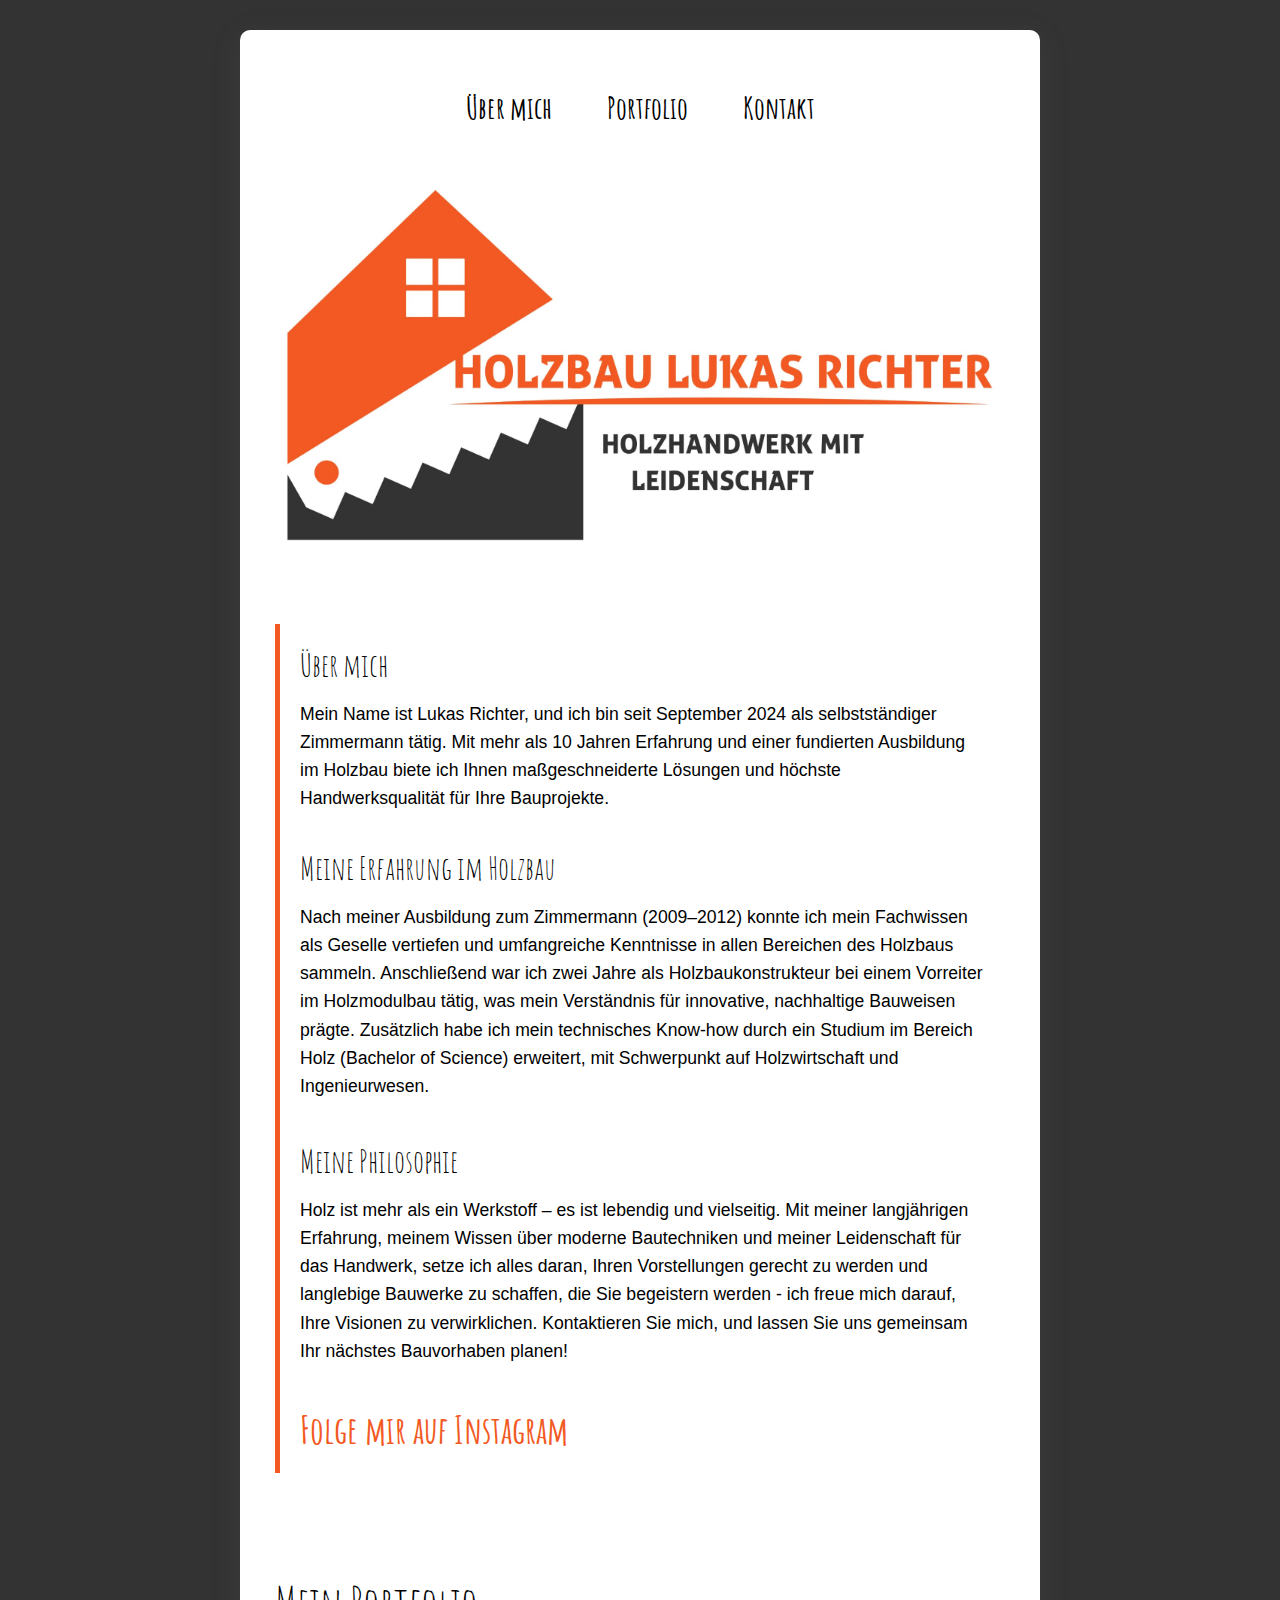
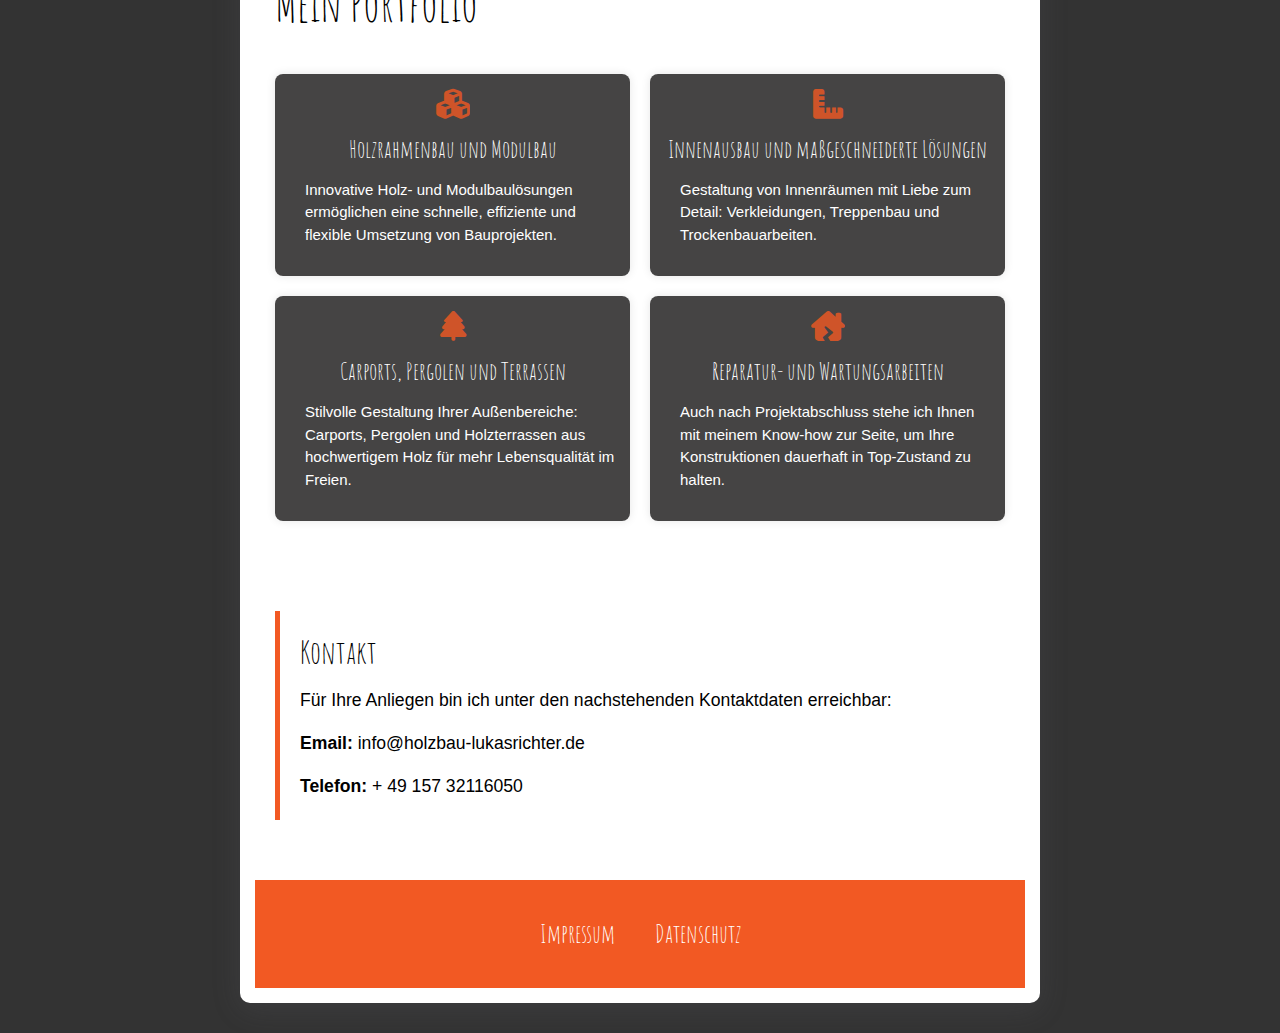
<file: index.html>
<!DOCTYPE html>
<html lang="en">
  <head>
    <meta charset="UTF-8" />
    <meta name="viewport" content="width=device-width, initial-scale=1.0" />
    <title>Holzbau Richter</title>
    <link rel="stylesheet" href="src/style.css" />
    <link
      rel="stylesheet"
      href="https://cdnjs.cloudflare.com/ajax/libs/font-awesome/6.0.0-beta3/css/all.min.css"
      <link
      rel="preconnect"
      href="https://fonts.googleapis.com"
    />
    <link rel="preconnect" href="https://fonts.gstatic.com" crossorigin />
    <link
      href="https://fonts.googleapis.com/css2?family=Amatic+SC:wght@400;700&family=Poppins:ital,wght@0,100;0,200;0,300;0,400;0,500;0,600;0,700;0,800;0,900;1,100;1,200;1,300;1,400;1,500;1,600;1,700;1,800;1,900&family=Roboto:ital,wght@0,100;0,300;0,400;0,500;0,700;0,900;1,100;1,300;1,400;1,500;1,700;1,900&family=Tillana:wght@400;600;700&display=swap"
      rel="stylesheet"
      <!--
      Standard-Favicon
      --
    />
    <link rel="icon" type="image/x-icon" href="src/img/logoHouse.svg" />

    <!-- Alternative Formate für mehr Browser-Kompatibilität -->
    <link rel="icon" type="image/png" href="src/img/logoHouse.svg" />
    <link rel="icon" type="image/svg+xml" href="src/img/logoHouse.svg" />

    <!-- Apple Touch Icon (für iOS und iPadOS) -->
    <link rel="apple-touch-icon" href="src/img/logoHouse.svg" />
    />
  </head>
  <body class="container" id="container">
    <header class="header">
      <nav class="nav">
        <ul>
          <li><a href="#about">Über mich</a></li>
          <li><a href="#services">Portfolio</a></li>
          <li><a href="#contact">Kontakt</a></li>
        </ul>
      </nav>
      <br />
    </header>

    <img
      src="./img/Logo.jpeg"
      srcset="
        src/img/Logo.jpeg  480w,
        src/img/Logo.jpeg  768w,
        src/img/Logo.jpeg 1200w
      "
      sizes="(max-width: 480px) 100vw, (max-width: 768px) 100vw, 1200px"
      alt="Hero Image"
    />

    <main>
      <section class="about-me" id="about">
        <h2>Über mich</h2>

        <p>
          Mein Name ist Lukas Richter, und ich bin seit September 2024 als
          selbstständiger Zimmermann tätig. Mit mehr als 10 Jahren Erfahrung und
          einer fundierten Ausbildung im Holzbau biete ich Ihnen
          maßgeschneiderte Lösungen und höchste Handwerksqualität für Ihre
          Bauprojekte.
        </p>

        <br />
        <section>
          <h2>Meine Erfahrung im Holzbau</h2>

          <p>
            Nach meiner Ausbildung zum Zimmermann (2009–2012) konnte ich mein
            Fachwissen als Geselle vertiefen und umfangreiche Kenntnisse in
            allen Bereichen des Holzbaus sammeln. Anschließend war ich zwei
            Jahre als Holzbaukonstrukteur bei einem Vorreiter im Holzmodulbau
            tätig, was mein Verständnis für innovative, nachhaltige Bauweisen
            prägte. Zusätzlich habe ich mein technisches Know-how durch ein
            Studium im Bereich Holz (Bachelor of Science) erweitert, mit
            Schwerpunkt auf Holzwirtschaft und Ingenieurwesen.
          </p>
        </section>

        <section>
          <h2>Meine Philosophie</h2>
          <p>
            Holz ist mehr als ein Werkstoff – es ist lebendig und vielseitig.
            Mit meiner langjährigen Erfahrung, meinem Wissen über moderne
            Bautechniken und meiner Leidenschaft für das Handwerk, setze ich
            alles daran, Ihren Vorstellungen gerecht zu werden und langlebige
            Bauwerke zu schaffen, die Sie begeistern werden - ich freue mich
            darauf, Ihre Visionen zu verwirklichen. Kontaktieren Sie mich, und
            lassen Sie uns gemeinsam Ihr nächstes Bauvorhaben planen!
          </p>
        </section>

        <a
          href="https://www.instagram.com/holzbau_lukasrichter/"
          target="_blank"
          class="instagram-link"
          >Folge mir auf Instagram</a
        >
        <br />
      </section>
      <div class="leistungsportfolio">
        <h2>Mein Portfolio</h2>
      </div>
      <section class="portfolio" id="services">
        <div class="portfolio-item">
          <i class="fas fa-cubes" id="icon"></i>
          <h2>Holzrahmenbau und Modulbau</h2>
          <p>
            Innovative Holz- und Modulbaulösungen ermöglichen eine schnelle,
            effiziente und flexible Umsetzung von Bauprojekten.
          </p>
        </div>

        <div class="portfolio-item">
          <i class="fas fa-ruler-combined" id="icon"></i>
          <h2>Innenausbau und maßgeschneiderte Lösungen</h2>
          <p>
            Gestaltung von Innenräumen mit Liebe zum Detail: Verkleidungen,
            Treppenbau und Trockenbauarbeiten.
          </p>
        </div>

        <div class="portfolio-item">
          <i class="fas fa-tree" id="icon"></i>
          <h2>Carports, Pergolen und Terrassen</h2>
          <p>
            Stilvolle Gestaltung Ihrer Außenbereiche: Carports, Pergolen und
            Holzterrassen aus hochwertigem Holz für mehr Lebensqualität im
            Freien.
          </p>
        </div>

        <div class="portfolio-item">
          <i class="fas fa-house-damage" id="icon"></i>
          <h2>Reparatur- und Wartungsarbeiten</h2>
          <p>
            Auch nach Projektabschluss stehe ich Ihnen mit meinem Know-how zur
            Seite, um Ihre Konstruktionen dauerhaft in Top-Zustand zu halten.
          </p>
        </div>
      </section>

      <section class="contact" id="contact">
        <div class="contact-container">
          <div class="contact-info">
            <h2>Kontakt</h2>
            <br />
            <p>
              Für Ihre Anliegen bin ich unter den nachstehenden Kontaktdaten
              erreichbar:
            </p>
            <br />
            <p><strong>Email: </strong>info@holzbau-lukasrichter.de</p>
            <br />
            <p><strong>Telefon: </strong>+ 49 157 32116050</p>
          </div>
        </div>
      </section>
    </main>

    <footer>
      <nav>
        <ul>
          <li><a href="impressum.html">Impressum</a></li>
          <li><a href="datenschutz.html">Datenschutz</a></li>
        </ul>
      </nav>
    </footer>
  </body>
</html>
</file>
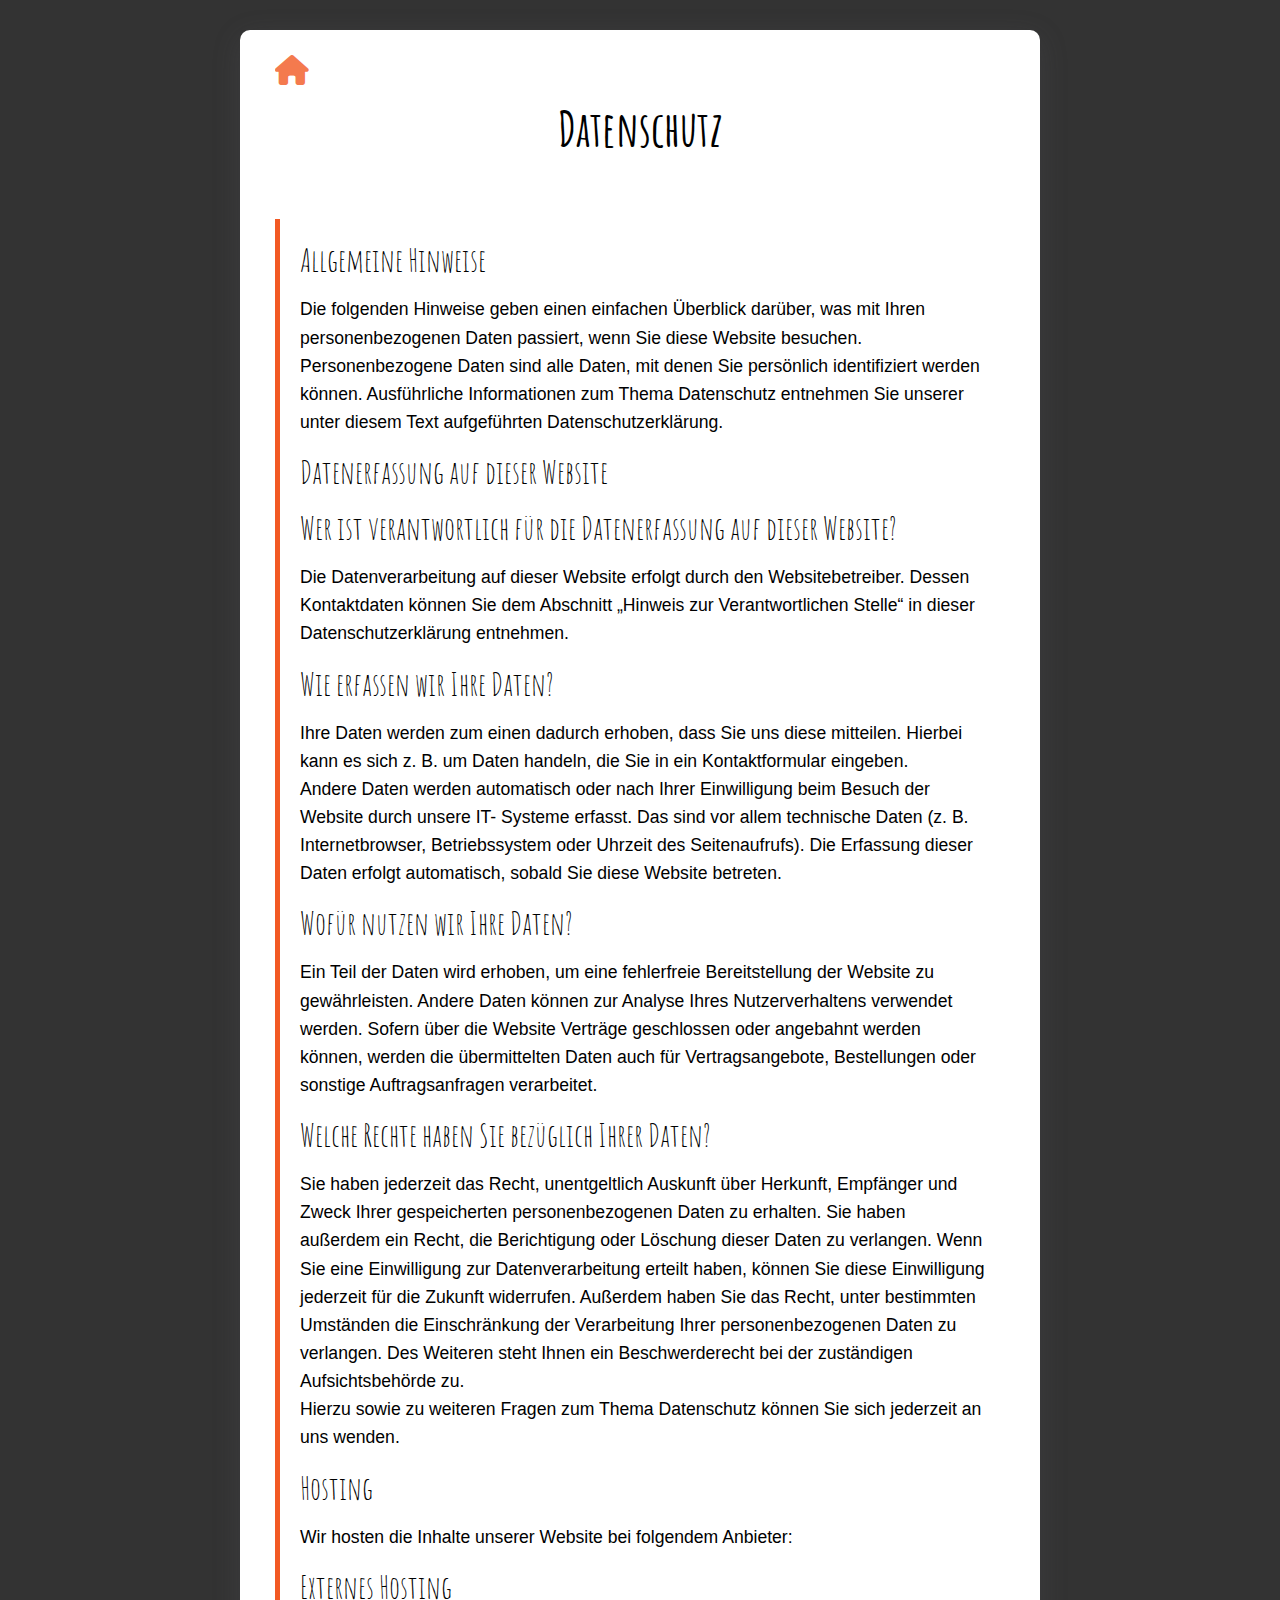
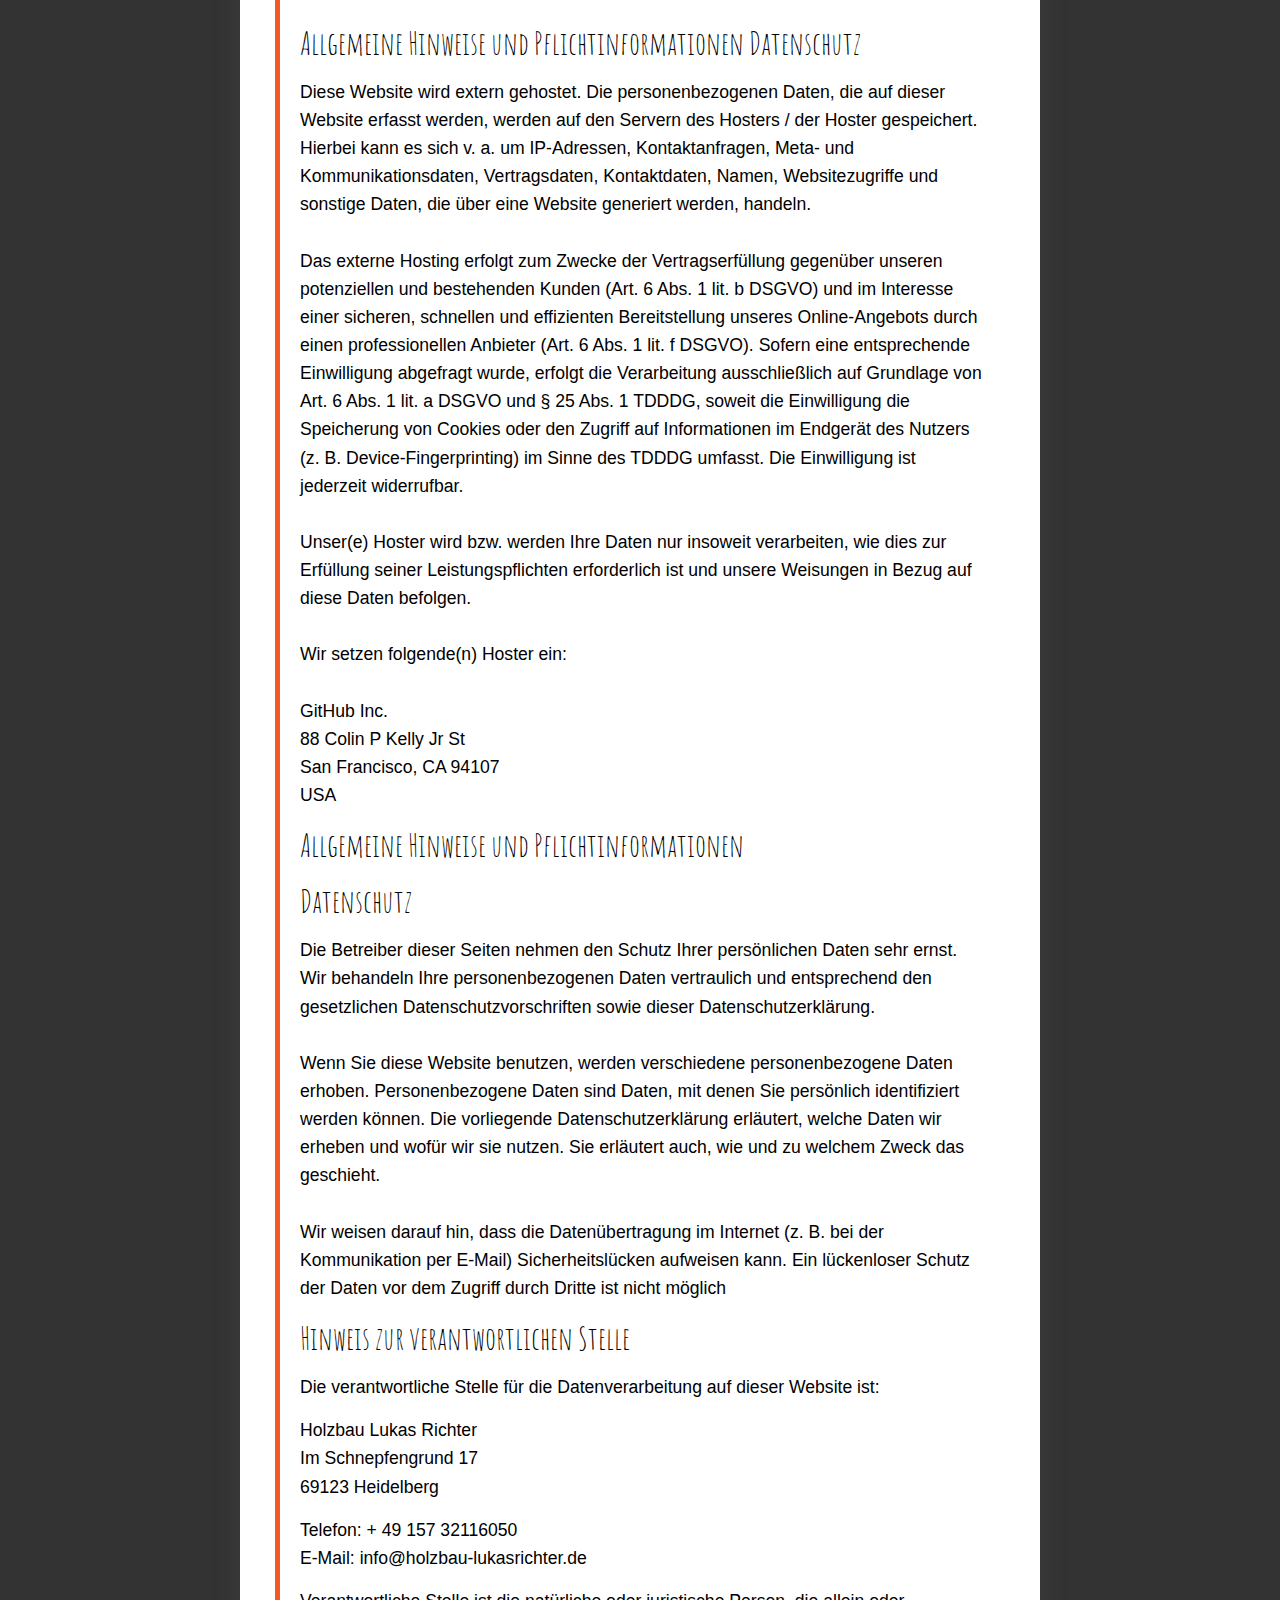
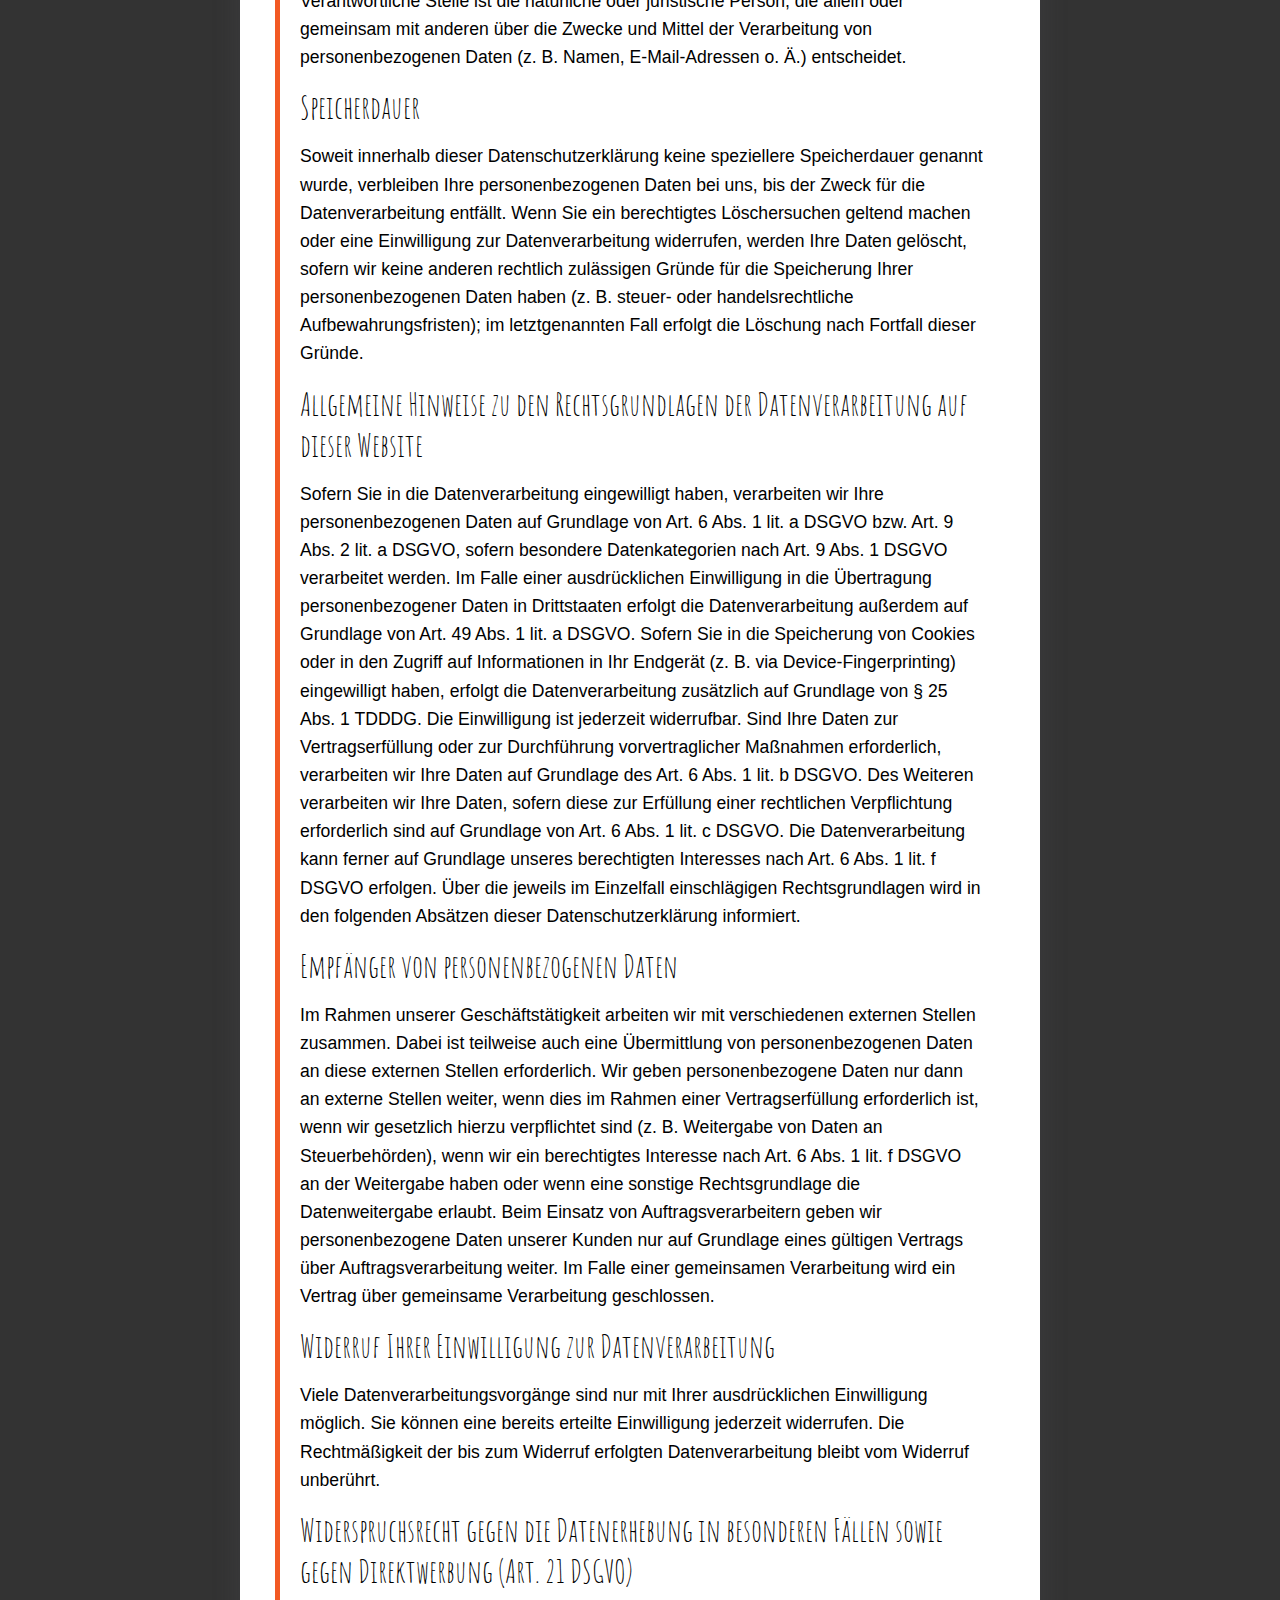
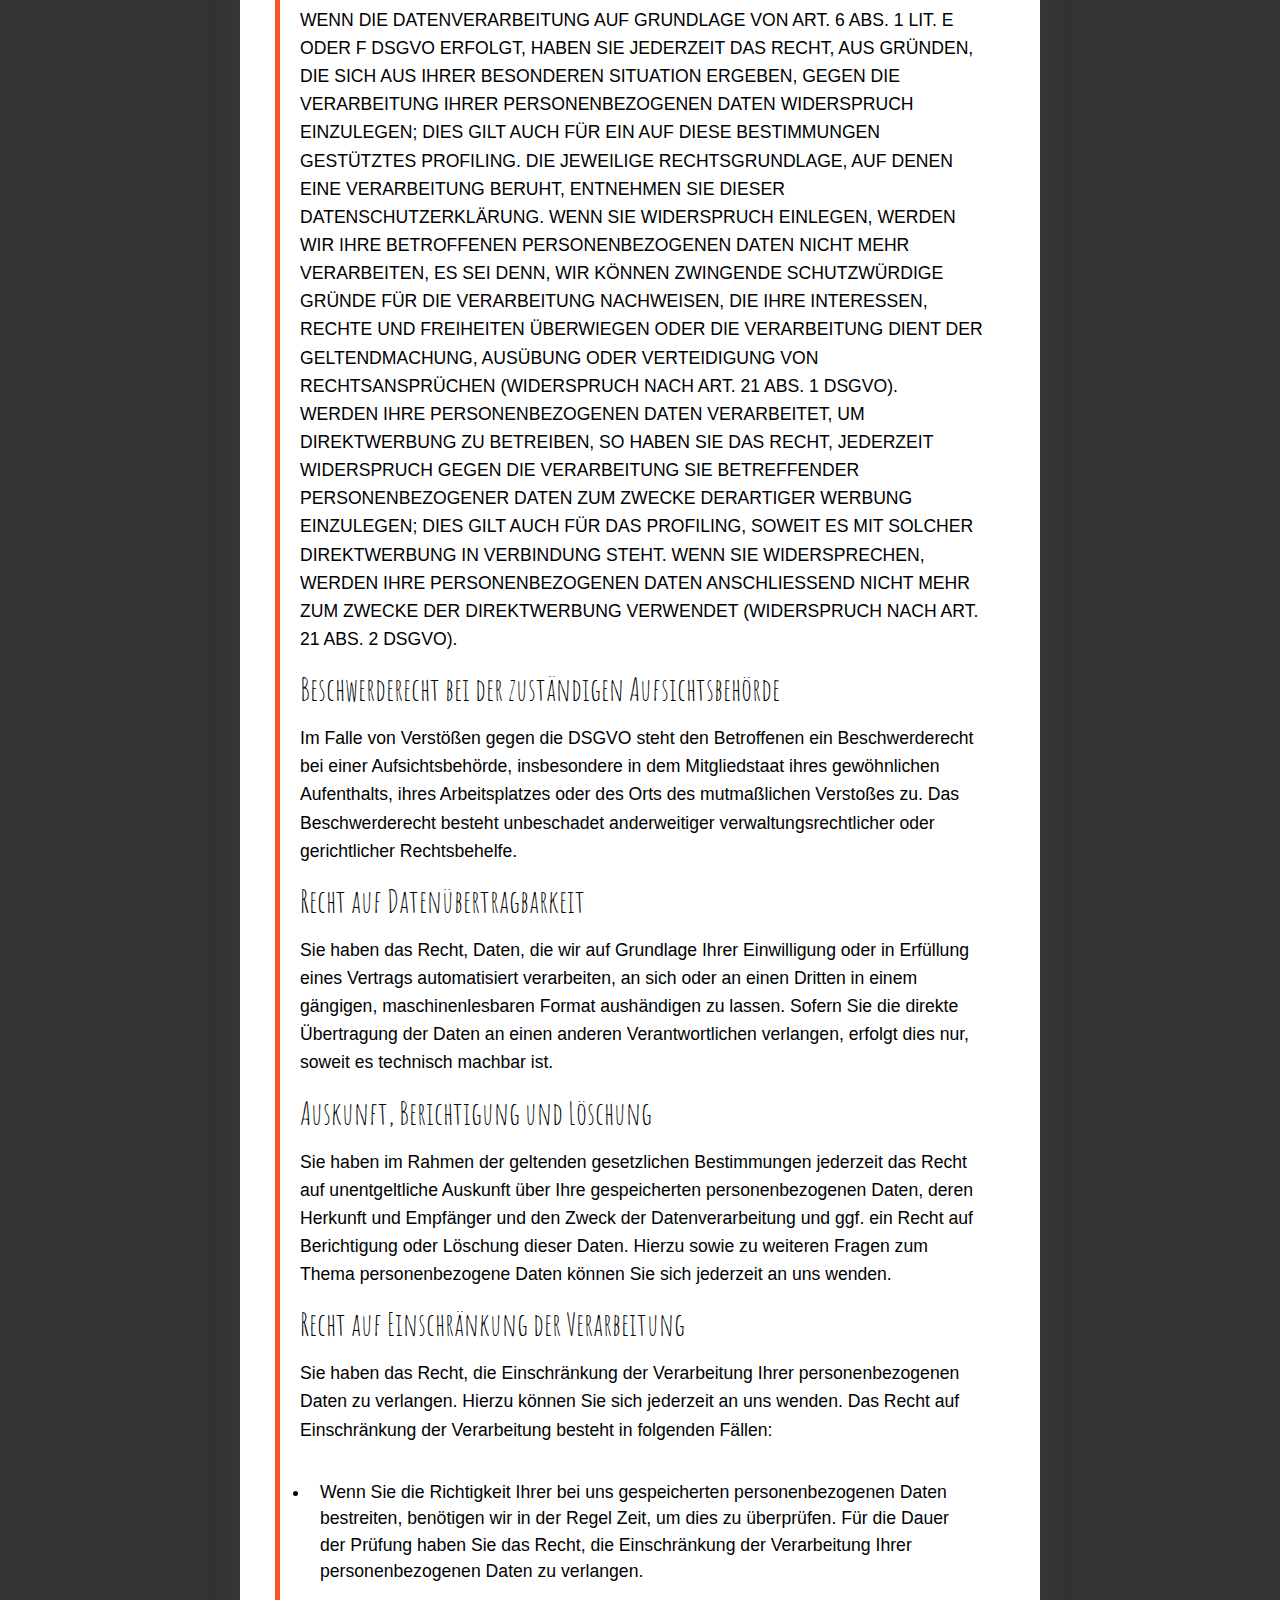
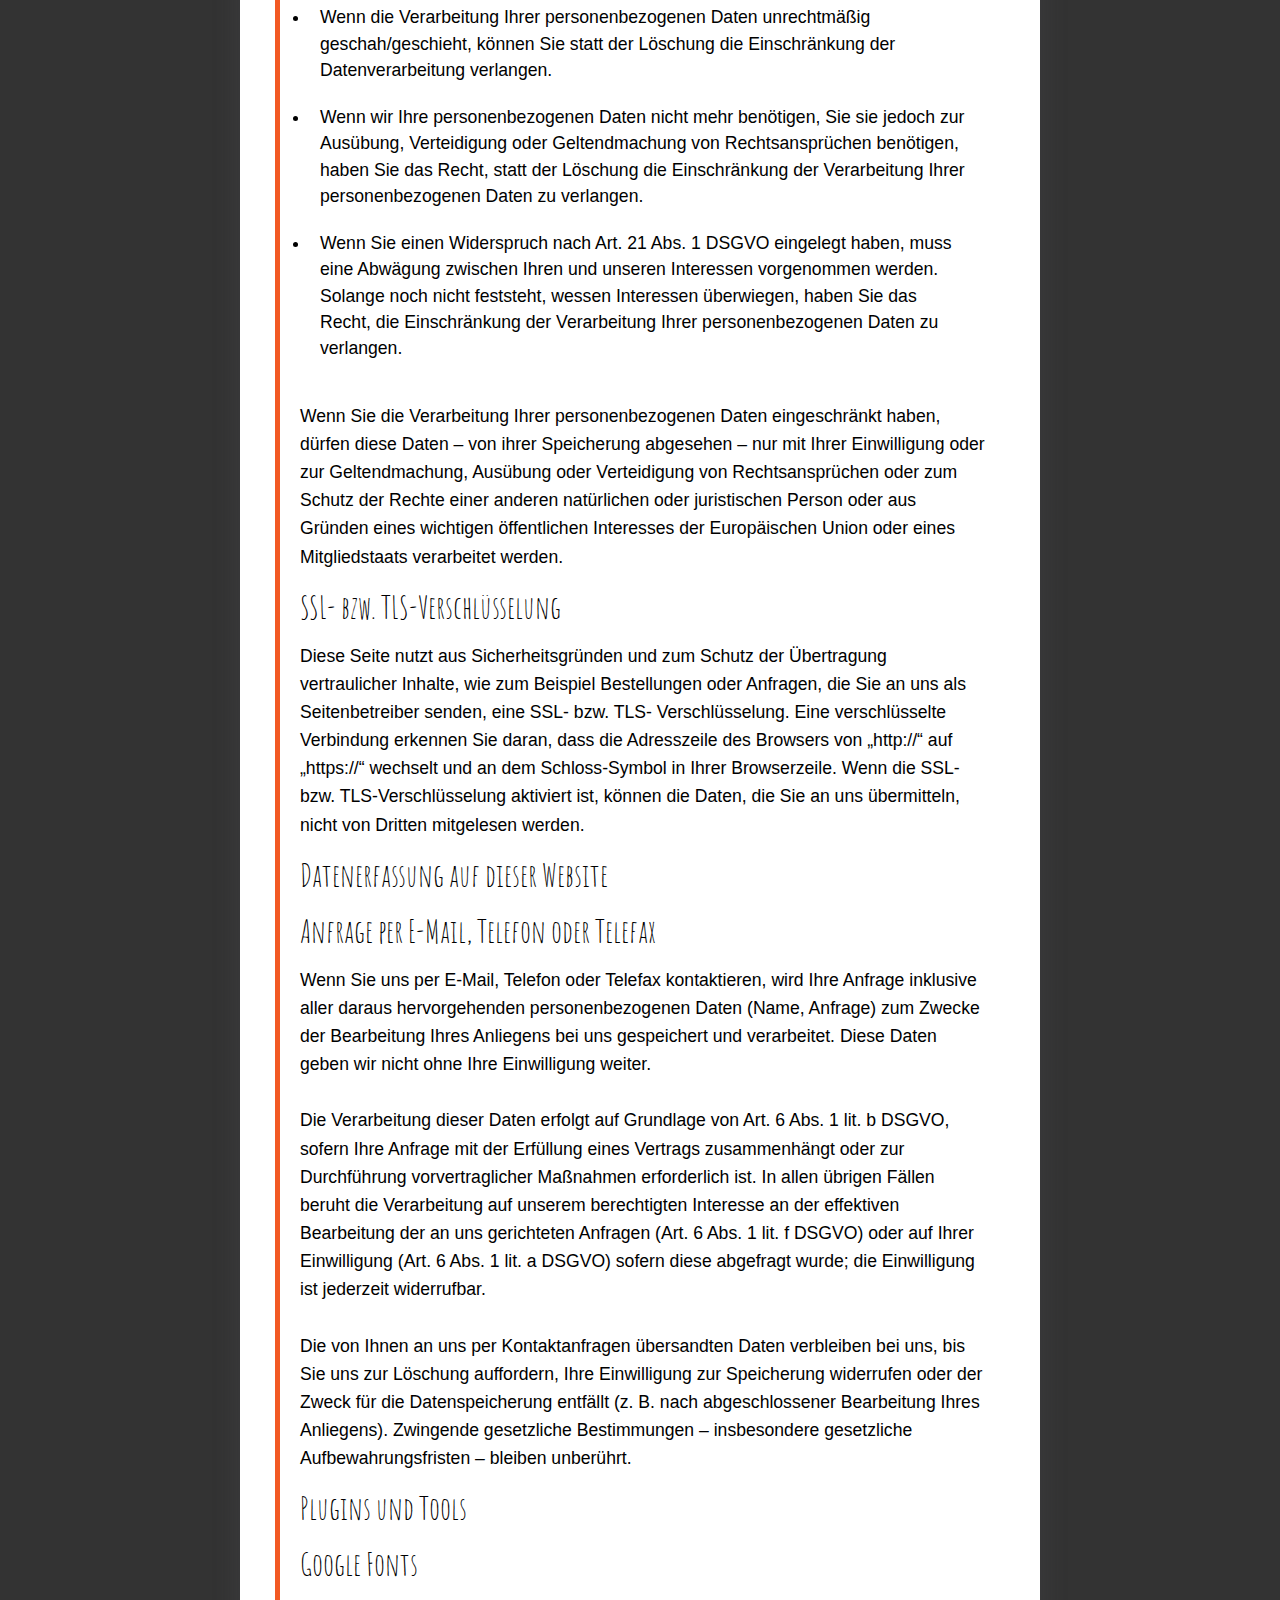
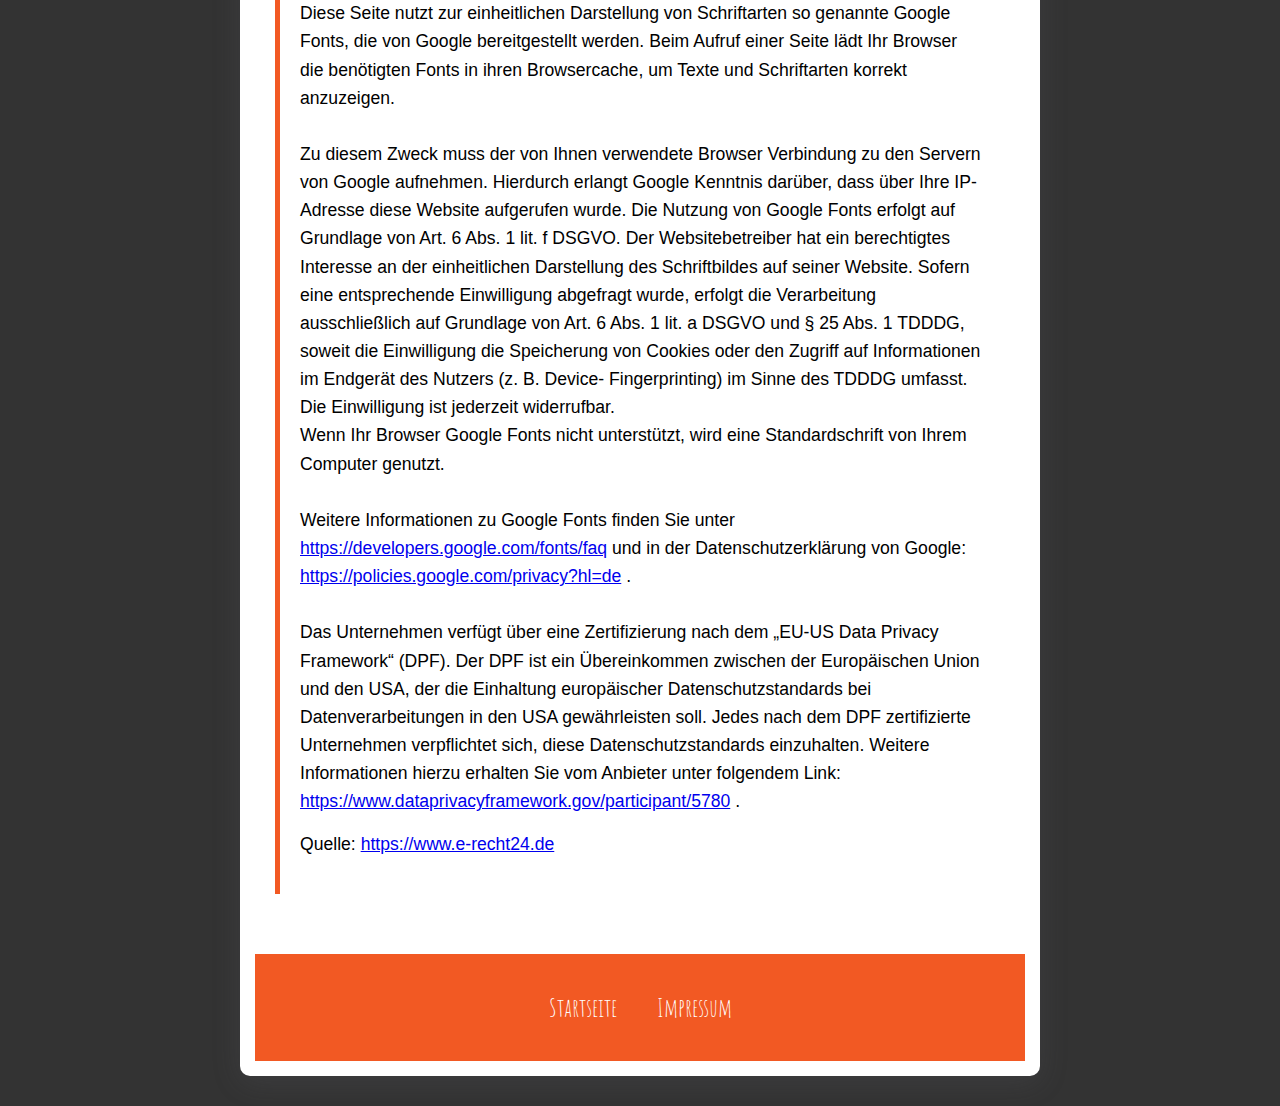
<file: datenschutz.html>
<!DOCTYPE html>
<html lang="de">
  <head>
    <meta charset="UTF-8" />
    <meta name="viewport" content="width=device-width, initial-scale=1.0" />
    <title>Datenschutz</title>
    <link rel="stylesheet" href="src/style.css" />
    <link
      rel="stylesheet"
      href="https://cdnjs.cloudflare.com/ajax/libs/font-awesome/6.0.0-beta3/css/all.min.css"
      <link
      rel="preconnect"
      href="https://fonts.googleapis.com"
    />
    <link rel="preconnect" href="https://fonts.gstatic.com" crossorigin />
    <link
      href="https://fonts.googleapis.com/css2?family=Amatic+SC:wght@400;700&family=Poppins:ital,wght@0,100;0,200;0,300;0,400;0,500;0,600;0,700;0,800;0,900;1,100;1,200;1,300;1,400;1,500;1,600;1,700;1,800;1,900&family=Roboto:ital,wght@0,100;0,300;0,400;0,500;0,700;0,900;1,100;1,300;1,400;1,500;1,700;1,900&family=Tillana:wght@400;600;700&display=swap"
      rel="stylesheet"
    />
  </head>
  <body class="container" id="container">
    <nav class="navHome">
      <ul>
        <li>
          <a href="index.html" class="home-icon">
            <i class="fa-solid fa-house" id="icon"></i
          ></a>
        </li>
      </ul>
    </nav>
    <h1>Datenschutz</h1>
    <main>
      <section class="about-me">
        <h2>Allgemeine Hinweise</h2>

        <p>
          Die folgenden Hinweise geben einen einfachen Überblick darüber, was
          mit Ihren personenbezogenen Daten passiert, wenn Sie diese Website
          besuchen. Personenbezogene Daten sind alle Daten, mit denen Sie
          persönlich identifiziert werden können. Ausführliche Informationen zum
          Thema Datenschutz entnehmen Sie unserer unter diesem Text aufgeführten
          Datenschutzerklärung.
        </p>
        <h2>Datenerfassung auf dieser Website</h2>
        <h2>
          Wer ist verantwortlich für die Datenerfassung auf dieser Website?
        </h2>
        <p>
          Die Datenverarbeitung auf dieser Website erfolgt durch den
          Websitebetreiber. Dessen Kontaktdaten können Sie dem Abschnitt
          „Hinweis zur Verantwortlichen Stelle“ in dieser Datenschutzerklärung
          entnehmen.
        </p>

        <h2>Wie erfassen wir Ihre Daten?</h2>
        <p>
          Ihre Daten werden zum einen dadurch erhoben, dass Sie uns diese
          mitteilen. Hierbei kann es sich z. B. um Daten handeln, die Sie in ein
          Kontaktformular eingeben. <br />
          Andere Daten werden automatisch oder nach Ihrer Einwilligung beim
          Besuch der Website durch unsere IT- Systeme erfasst. Das sind vor
          allem technische Daten (z. B. Internetbrowser, Betriebssystem oder
          Uhrzeit des Seitenaufrufs). Die Erfassung dieser Daten erfolgt
          automatisch, sobald Sie diese Website betreten.
        </p>

        <h2>Wofür nutzen wir Ihre Daten?</h2>

        <p>
          Ein Teil der Daten wird erhoben, um eine fehlerfreie Bereitstellung
          der Website zu gewährleisten. Andere Daten können zur Analyse Ihres
          Nutzerverhaltens verwendet werden. Sofern über die Website Verträge
          geschlossen oder angebahnt werden können, werden die übermittelten
          Daten auch für Vertragsangebote, Bestellungen oder sonstige
          Auftragsanfragen verarbeitet.
        </p>

        <h2>Welche Rechte haben Sie bezüglich Ihrer Daten?</h2>

        <p>
          Sie haben jederzeit das Recht, unentgeltlich Auskunft über Herkunft,
          Empfänger und Zweck Ihrer gespeicherten personenbezogenen Daten zu
          erhalten. Sie haben außerdem ein Recht, die Berichtigung oder Löschung
          dieser Daten zu verlangen. Wenn Sie eine Einwilligung zur
          Datenverarbeitung erteilt haben, können Sie diese Einwilligung
          jederzeit für die Zukunft widerrufen. Außerdem haben Sie das Recht,
          unter bestimmten Umständen die Einschränkung der Verarbeitung Ihrer
          personenbezogenen Daten zu verlangen. Des Weiteren steht Ihnen ein
          Beschwerderecht bei der zuständigen Aufsichtsbehörde zu.
          <br />
          Hierzu sowie zu weiteren Fragen zum Thema Datenschutz können Sie sich
          jederzeit an uns wenden.
        </p>

        <h2>Hosting</h2>

        <p>Wir hosten die Inhalte unserer Website bei folgendem Anbieter:</p>
        <h2>Externes Hosting</h2>
        <h2>Allgemeine Hinweise und Pflichtinformationen Datenschutz</h2>
        <p>
          Diese Website wird extern gehostet. Die personenbezogenen Daten, die
          auf dieser Website erfasst werden, werden auf den Servern des Hosters
          / der Hoster gespeichert. Hierbei kann es sich v. a. um IP-Adressen,
          Kontaktanfragen, Meta- und Kommunikationsdaten, Vertragsdaten,
          Kontaktdaten, Namen, Websitezugriffe und sonstige Daten, die über eine
          Website generiert werden, handeln.
          <br />
          <br />
          Das externe Hosting erfolgt zum Zwecke der Vertragserfüllung gegenüber
          unseren potenziellen und bestehenden Kunden (Art. 6 Abs. 1 lit. b
          DSGVO) und im Interesse einer sicheren, schnellen und effizienten
          Bereitstellung unseres Online-Angebots durch einen professionellen
          Anbieter (Art. 6 Abs. 1 lit. f DSGVO). Sofern eine entsprechende
          Einwilligung abgefragt wurde, erfolgt die Verarbeitung ausschließlich
          auf Grundlage von Art. 6 Abs. 1 lit. a DSGVO und § 25 Abs. 1 TDDDG,
          soweit die Einwilligung die Speicherung von Cookies oder den Zugriff
          auf Informationen im Endgerät des Nutzers (z. B.
          Device-Fingerprinting) im Sinne des TDDDG umfasst. Die Einwilligung
          ist jederzeit widerrufbar.
          <br />
          <br />
          Unser(e) Hoster wird bzw. werden Ihre Daten nur insoweit verarbeiten,
          wie dies zur Erfüllung seiner Leistungspflichten erforderlich ist und
          unsere Weisungen in Bezug auf diese Daten befolgen.
          <br />
          <br />
          Wir setzen folgende(n) Hoster ein:
          <br />
          <br />
          GitHub Inc. <br />
          88 Colin P Kelly Jr St
          <br />
          San Francisco, CA 94107 <br />USA
        </p>

        <h2>Allgemeine Hinweise und Pflichtinformationen</h2>

        <h2>Datenschutz</h2>
        <p>
          Die Betreiber dieser Seiten nehmen den Schutz Ihrer persönlichen Daten
          sehr ernst. Wir behandeln Ihre personenbezogenen Daten vertraulich und
          entsprechend den gesetzlichen Datenschutzvorschriften sowie dieser
          Datenschutzerklärung. <br />
          <br />
          Wenn Sie diese Website benutzen, werden verschiedene personenbezogene
          Daten erhoben. Personenbezogene Daten sind Daten, mit denen Sie
          persönlich identifiziert werden können. Die vorliegende
          Datenschutzerklärung erläutert, welche Daten wir erheben und wofür wir
          sie nutzen. Sie erläutert auch, wie und zu welchem Zweck das
          geschieht. <br />
          <br />
          Wir weisen darauf hin, dass die Datenübertragung im Internet (z. B.
          bei der Kommunikation per E-Mail) Sicherheitslücken aufweisen kann.
          Ein lückenloser Schutz der Daten vor dem Zugriff durch Dritte ist
          nicht möglich
        </p>

        <h2>Hinweis zur verantwortlichen Stelle</h2>

        <p>
          Die verantwortliche Stelle für die Datenverarbeitung auf dieser
          Website ist:
        </p>

        <p>
          Holzbau Lukas Richter <br />Im Schnepfengrund 17
          <br />
          69123 Heidelberg
        </p>
        <p>
          Telefon: + 49 157 32116050
          <br />
          E-Mail: info@holzbau-lukasrichter.de
        </p>
        <p>
          Verantwortliche Stelle ist die natürliche oder juristische Person, die
          allein oder gemeinsam mit anderen über die Zwecke und Mittel der
          Verarbeitung von personenbezogenen Daten (z. B. Namen, E-Mail-Adressen
          o. Ä.) entscheidet.
        </p>

        <h2>Speicherdauer</h2>

        <p>
          Soweit innerhalb dieser Datenschutzerklärung keine speziellere
          Speicherdauer genannt wurde, verbleiben Ihre personenbezogenen Daten
          bei uns, bis der Zweck für die Datenverarbeitung entfällt. Wenn Sie
          ein berechtigtes Löschersuchen geltend machen oder eine Einwilligung
          zur Datenverarbeitung widerrufen, werden Ihre Daten gelöscht, sofern
          wir keine anderen rechtlich zulässigen Gründe für die Speicherung
          Ihrer personenbezogenen Daten haben (z. B. steuer- oder
          handelsrechtliche Aufbewahrungsfristen); im letztgenannten Fall
          erfolgt die Löschung nach Fortfall dieser Gründe.
        </p>

        <h2>
          Allgemeine Hinweise zu den Rechtsgrundlagen der Datenverarbeitung auf
          dieser Website
        </h2>

        <p>
          Sofern Sie in die Datenverarbeitung eingewilligt haben, verarbeiten
          wir Ihre personenbezogenen Daten auf Grundlage von Art. 6 Abs. 1 lit.
          a DSGVO bzw. Art. 9 Abs. 2 lit. a DSGVO, sofern besondere
          Datenkategorien nach Art. 9 Abs. 1 DSGVO verarbeitet werden. Im Falle
          einer ausdrücklichen Einwilligung in die Übertragung personenbezogener
          Daten in Drittstaaten erfolgt die Datenverarbeitung außerdem auf
          Grundlage von Art. 49 Abs. 1 lit. a DSGVO. Sofern Sie in die
          Speicherung von Cookies oder in den Zugriff auf Informationen in Ihr
          Endgerät (z. B. via Device-Fingerprinting) eingewilligt haben, erfolgt
          die Datenverarbeitung zusätzlich auf Grundlage von § 25 Abs. 1 TDDDG.
          Die Einwilligung ist jederzeit widerrufbar. Sind Ihre Daten zur
          Vertragserfüllung oder zur Durchführung vorvertraglicher Maßnahmen
          erforderlich, verarbeiten wir Ihre Daten auf Grundlage des Art. 6 Abs.
          1 lit. b DSGVO. Des Weiteren verarbeiten wir Ihre Daten, sofern diese
          zur Erfüllung einer rechtlichen Verpflichtung erforderlich sind auf
          Grundlage von Art. 6 Abs. 1 lit. c DSGVO. Die Datenverarbeitung kann
          ferner auf Grundlage unseres berechtigten Interesses nach Art. 6 Abs.
          1 lit. f DSGVO erfolgen. Über die jeweils im Einzelfall einschlägigen
          Rechtsgrundlagen wird in den folgenden Absätzen dieser
          Datenschutzerklärung informiert.
        </p>

        <h2>Empfänger von personenbezogenen Daten</h2>
        <p>
          Im Rahmen unserer Geschäftstätigkeit arbeiten wir mit verschiedenen
          externen Stellen zusammen. Dabei ist teilweise auch eine Übermittlung
          von personenbezogenen Daten an diese externen Stellen erforderlich.
          Wir geben personenbezogene Daten nur dann an externe Stellen weiter,
          wenn dies im Rahmen einer Vertragserfüllung erforderlich ist, wenn wir
          gesetzlich hierzu verpflichtet sind (z. B. Weitergabe von Daten an
          Steuerbehörden), wenn wir ein berechtigtes Interesse nach Art. 6 Abs.
          1 lit. f DSGVO an der Weitergabe haben oder wenn eine sonstige
          Rechtsgrundlage die Datenweitergabe erlaubt. Beim Einsatz von
          Auftragsverarbeitern geben wir personenbezogene Daten unserer Kunden
          nur auf Grundlage eines gültigen Vertrags über Auftragsverarbeitung
          weiter. Im Falle einer gemeinsamen Verarbeitung wird ein Vertrag über
          gemeinsame Verarbeitung geschlossen.
        </p>

        <h2>Widerruf Ihrer Einwilligung zur Datenverarbeitung</h2>

        <p>
          Viele Datenverarbeitungsvorgänge sind nur mit Ihrer ausdrücklichen
          Einwilligung möglich. Sie können eine bereits erteilte Einwilligung
          jederzeit widerrufen. Die Rechtmäßigkeit der bis zum Widerruf
          erfolgten Datenverarbeitung bleibt vom Widerruf unberührt.
        </p>

        <h2>
          Widerspruchsrecht gegen die Datenerhebung in besonderen Fällen sowie
          gegen Direktwerbung (Art. 21 DSGVO)
        </h2>

        <p>
          WENN DIE DATENVERARBEITUNG AUF GRUNDLAGE VON ART. 6 ABS. 1 LIT. E ODER
          F DSGVO ERFOLGT, HABEN SIE JEDERZEIT DAS RECHT, AUS GRÜNDEN, DIE SICH
          AUS IHRER BESONDEREN SITUATION ERGEBEN, GEGEN DIE VERARBEITUNG IHRER
          PERSONENBEZOGENEN DATEN WIDERSPRUCH EINZULEGEN; DIES GILT AUCH FÜR EIN
          AUF DIESE BESTIMMUNGEN GESTÜTZTES PROFILING. DIE JEWEILIGE
          RECHTSGRUNDLAGE, AUF DENEN EINE VERARBEITUNG BERUHT, ENTNEHMEN SIE
          DIESER DATENSCHUTZERKLÄRUNG. WENN SIE WIDERSPRUCH EINLEGEN, WERDEN WIR
          IHRE BETROFFENEN PERSONENBEZOGENEN DATEN NICHT MEHR VERARBEITEN, ES
          SEI DENN, WIR KÖNNEN ZWINGENDE SCHUTZWÜRDIGE GRÜNDE FÜR DIE
          VERARBEITUNG NACHWEISEN, DIE IHRE INTERESSEN, RECHTE UND FREIHEITEN
          ÜBERWIEGEN ODER DIE VERARBEITUNG DIENT DER GELTENDMACHUNG, AUSÜBUNG
          ODER VERTEIDIGUNG VON RECHTSANSPRÜCHEN (WIDERSPRUCH NACH ART. 21 ABS.
          1 DSGVO).
          <br />
          WERDEN IHRE PERSONENBEZOGENEN DATEN VERARBEITET, UM DIREKTWERBUNG ZU
          BETREIBEN, SO HABEN SIE DAS RECHT, JEDERZEIT WIDERSPRUCH GEGEN DIE
          VERARBEITUNG SIE BETREFFENDER PERSONENBEZOGENER DATEN ZUM ZWECKE
          DERARTIGER WERBUNG EINZULEGEN; DIES GILT AUCH FÜR DAS PROFILING,
          SOWEIT ES MIT SOLCHER DIREKTWERBUNG IN VERBINDUNG STEHT. WENN SIE
          WIDERSPRECHEN, WERDEN IHRE PERSONENBEZOGENEN DATEN ANSCHLIESSEND NICHT
          MEHR ZUM ZWECKE DER DIREKTWERBUNG VERWENDET (WIDERSPRUCH NACH ART. 21
          ABS. 2 DSGVO).
        </p>

        <h2>Beschwerderecht bei der zuständigen Aufsichtsbehörde</h2>

        <p>
          Im Falle von Verstößen gegen die DSGVO steht den Betroffenen ein
          Beschwerderecht bei einer Aufsichtsbehörde, insbesondere in dem
          Mitgliedstaat ihres gewöhnlichen Aufenthalts, ihres Arbeitsplatzes
          oder des Orts des mutmaßlichen Verstoßes zu. Das Beschwerderecht
          besteht unbeschadet anderweitiger verwaltungsrechtlicher oder
          gerichtlicher Rechtsbehelfe.
        </p>

        <h2>Recht auf Datenübertragbarkeit</h2>

        <p>
          Sie haben das Recht, Daten, die wir auf Grundlage Ihrer Einwilligung
          oder in Erfüllung eines Vertrags automatisiert verarbeiten, an sich
          oder an einen Dritten in einem gängigen, maschinenlesbaren Format
          aushändigen zu lassen. Sofern Sie die direkte Übertragung der Daten an
          einen anderen Verantwortlichen verlangen, erfolgt dies nur, soweit es
          technisch machbar ist.
        </p>

        <h2>Auskunft, Berichtigung und Löschung</h2>

        <p>
          Sie haben im Rahmen der geltenden gesetzlichen Bestimmungen jederzeit
          das Recht auf unentgeltliche Auskunft über Ihre gespeicherten
          personenbezogenen Daten, deren Herkunft und Empfänger und den Zweck
          der Datenverarbeitung und ggf. ein Recht auf Berichtigung oder
          Löschung dieser Daten. Hierzu sowie zu weiteren Fragen zum Thema
          personenbezogene Daten können Sie sich jederzeit an uns wenden.
        </p>

        <h2>Recht auf Einschränkung der Verarbeitung</h2>

        <p>
          Sie haben das Recht, die Einschränkung der Verarbeitung Ihrer
          personenbezogenen Daten zu verlangen. Hierzu können Sie sich jederzeit
          an uns wenden. Das Recht auf Einschränkung der Verarbeitung besteht in
          folgenden Fällen:
        </p>

        <ul>
          <li>
            Wenn Sie die Richtigkeit Ihrer bei uns gespeicherten
            personenbezogenen Daten bestreiten, benötigen wir in der Regel Zeit,
            um dies zu überprüfen. Für die Dauer der Prüfung haben Sie das
            Recht, die Einschränkung der Verarbeitung Ihrer personenbezogenen
            Daten zu verlangen.
          </li>
          <li>
            Wenn die Verarbeitung Ihrer personenbezogenen Daten unrechtmäßig
            geschah/geschieht, können Sie statt der Löschung die Einschränkung
            der Datenverarbeitung verlangen.
          </li>
          <li>
            Wenn wir Ihre personenbezogenen Daten nicht mehr benötigen, Sie sie
            jedoch zur Ausübung, Verteidigung oder Geltendmachung von
            Rechtsansprüchen benötigen, haben Sie das Recht, statt der Löschung
            die Einschränkung der Verarbeitung Ihrer personenbezogenen Daten zu
            verlangen.
          </li>
          <li>
            Wenn Sie einen Widerspruch nach Art. 21 Abs. 1 DSGVO eingelegt
            haben, muss eine Abwägung zwischen Ihren und unseren Interessen
            vorgenommen werden. Solange noch nicht feststeht, wessen Interessen
            überwiegen, haben Sie das Recht, die Einschränkung der Verarbeitung
            Ihrer personenbezogenen Daten zu verlangen.
          </li>
        </ul>
        <br />
        <p>
          Wenn Sie die Verarbeitung Ihrer personenbezogenen Daten eingeschränkt
          haben, dürfen diese Daten – von ihrer Speicherung abgesehen – nur mit
          Ihrer Einwilligung oder zur Geltendmachung, Ausübung oder Verteidigung
          von Rechtsansprüchen oder zum Schutz der Rechte einer anderen
          natürlichen oder juristischen Person oder aus Gründen eines wichtigen
          öffentlichen Interesses der Europäischen Union oder eines
          Mitgliedstaats verarbeitet werden.
        </p>

        <h2>SSL- bzw. TLS-Verschlüsselung</h2>

        <p>
          Diese Seite nutzt aus Sicherheitsgründen und zum Schutz der
          Übertragung vertraulicher Inhalte, wie zum Beispiel Bestellungen oder
          Anfragen, die Sie an uns als Seitenbetreiber senden, eine SSL- bzw.
          TLS- Verschlüsselung. Eine verschlüsselte Verbindung erkennen Sie
          daran, dass die Adresszeile des Browsers von „http://“ auf „https://“
          wechselt und an dem Schloss-Symbol in Ihrer Browserzeile. Wenn die
          SSL- bzw. TLS-Verschlüsselung aktiviert ist, können die Daten, die Sie
          an uns übermitteln, nicht von Dritten mitgelesen werden.
        </p>

        <h2>Datenerfassung auf dieser Website</h2>
        <h2>Anfrage per E-Mail, Telefon oder Telefax</h2>
        <p>
          Wenn Sie uns per E-Mail, Telefon oder Telefax kontaktieren, wird Ihre
          Anfrage inklusive aller daraus hervorgehenden personenbezogenen Daten
          (Name, Anfrage) zum Zwecke der Bearbeitung Ihres Anliegens bei uns
          gespeichert und verarbeitet. Diese Daten geben wir nicht ohne Ihre
          Einwilligung weiter.
          <br />
          <br />
          Die Verarbeitung dieser Daten erfolgt auf Grundlage von Art. 6 Abs. 1
          lit. b DSGVO, sofern Ihre Anfrage mit der Erfüllung eines Vertrags
          zusammenhängt oder zur Durchführung vorvertraglicher Maßnahmen
          erforderlich ist. In allen übrigen Fällen beruht die Verarbeitung auf
          unserem berechtigten Interesse an der effektiven Bearbeitung der an
          uns gerichteten Anfragen (Art. 6 Abs. 1 lit. f DSGVO) oder auf Ihrer
          Einwilligung (Art. 6 Abs. 1 lit. a DSGVO) sofern diese abgefragt
          wurde; die Einwilligung ist jederzeit widerrufbar. <br />

          <br />
          Die von Ihnen an uns per Kontaktanfragen übersandten Daten verbleiben
          bei uns, bis Sie uns zur Löschung auffordern, Ihre Einwilligung zur
          Speicherung widerrufen oder der Zweck für die Datenspeicherung
          entfällt (z. B. nach abgeschlossener Bearbeitung Ihres Anliegens).
          Zwingende gesetzliche Bestimmungen – insbesondere gesetzliche
          Aufbewahrungsfristen – bleiben unberührt.
        </p>

        <h2>Plugins und Tools</h2>
        <h2>Google Fonts</h2>

        <p>
          Diese Seite nutzt zur einheitlichen Darstellung von Schriftarten so
          genannte Google Fonts, die von Google bereitgestellt werden. Beim
          Aufruf einer Seite lädt Ihr Browser die benötigten Fonts in ihren
          Browsercache, um Texte und Schriftarten korrekt anzuzeigen.
          <br />
          <br />
          Zu diesem Zweck muss der von Ihnen verwendete Browser Verbindung zu
          den Servern von Google aufnehmen. Hierdurch erlangt Google Kenntnis
          darüber, dass über Ihre IP-Adresse diese Website aufgerufen wurde. Die
          Nutzung von Google Fonts erfolgt auf Grundlage von Art. 6 Abs. 1 lit.
          f DSGVO. Der Websitebetreiber hat ein berechtigtes Interesse an der
          einheitlichen Darstellung des Schriftbildes auf seiner Website. Sofern
          eine entsprechende Einwilligung abgefragt wurde, erfolgt die
          Verarbeitung ausschließlich auf Grundlage von Art. 6 Abs. 1 lit. a
          DSGVO und § 25 Abs. 1 TDDDG, soweit die Einwilligung die Speicherung
          von Cookies oder den Zugriff auf Informationen im Endgerät des Nutzers
          (z. B. Device- Fingerprinting) im Sinne des TDDDG umfasst. Die
          Einwilligung ist jederzeit widerrufbar.
          <br />Wenn Ihr Browser Google Fonts nicht unterstützt, wird eine
          Standardschrift von Ihrem Computer genutzt.

          <br />
          <br />
          Weitere Informationen zu Google Fonts finden Sie unter
          <a href="https://developers.google.com/fonts/faq"
            >https://developers.google.com/fonts/faq</a
          >
          und in der Datenschutzerklärung von Google:
          <a href="https://policies.google.com/privacy?hl=de"
            >https://policies.google.com/privacy?hl=de</a
          >
          .
          <br />
          <br />
          Das Unternehmen verfügt über eine Zertifizierung nach dem „EU-US Data
          Privacy Framework“ (DPF). Der DPF ist ein Übereinkommen zwischen der
          Europäischen Union und den USA, der die Einhaltung europäischer
          Datenschutzstandards bei Datenverarbeitungen in den USA gewährleisten
          soll. Jedes nach dem DPF zertifizierte Unternehmen verpflichtet sich,
          diese Datenschutzstandards einzuhalten. Weitere Informationen hierzu
          erhalten Sie vom Anbieter unter folgendem Link:
          <a href="https://www.dataprivacyframework.gov/participant/5780"
            >https://www.dataprivacyframework.gov/participant/5780</a
          >
          .
        </p>

        <p>
          Quelle:
          <a href="https://www.e-recht24.de">https://www.e-recht24.de</a>
        </p>
      </section>
    </main>
    <footer>
      <nav>
        <ul>
          <li><a href="index.html">Startseite</a></li>
          <li><a href="impressum.html">Impressum</a></li>
        </ul>
      </nav>
    </footer>
  </body>
</html>
</file>
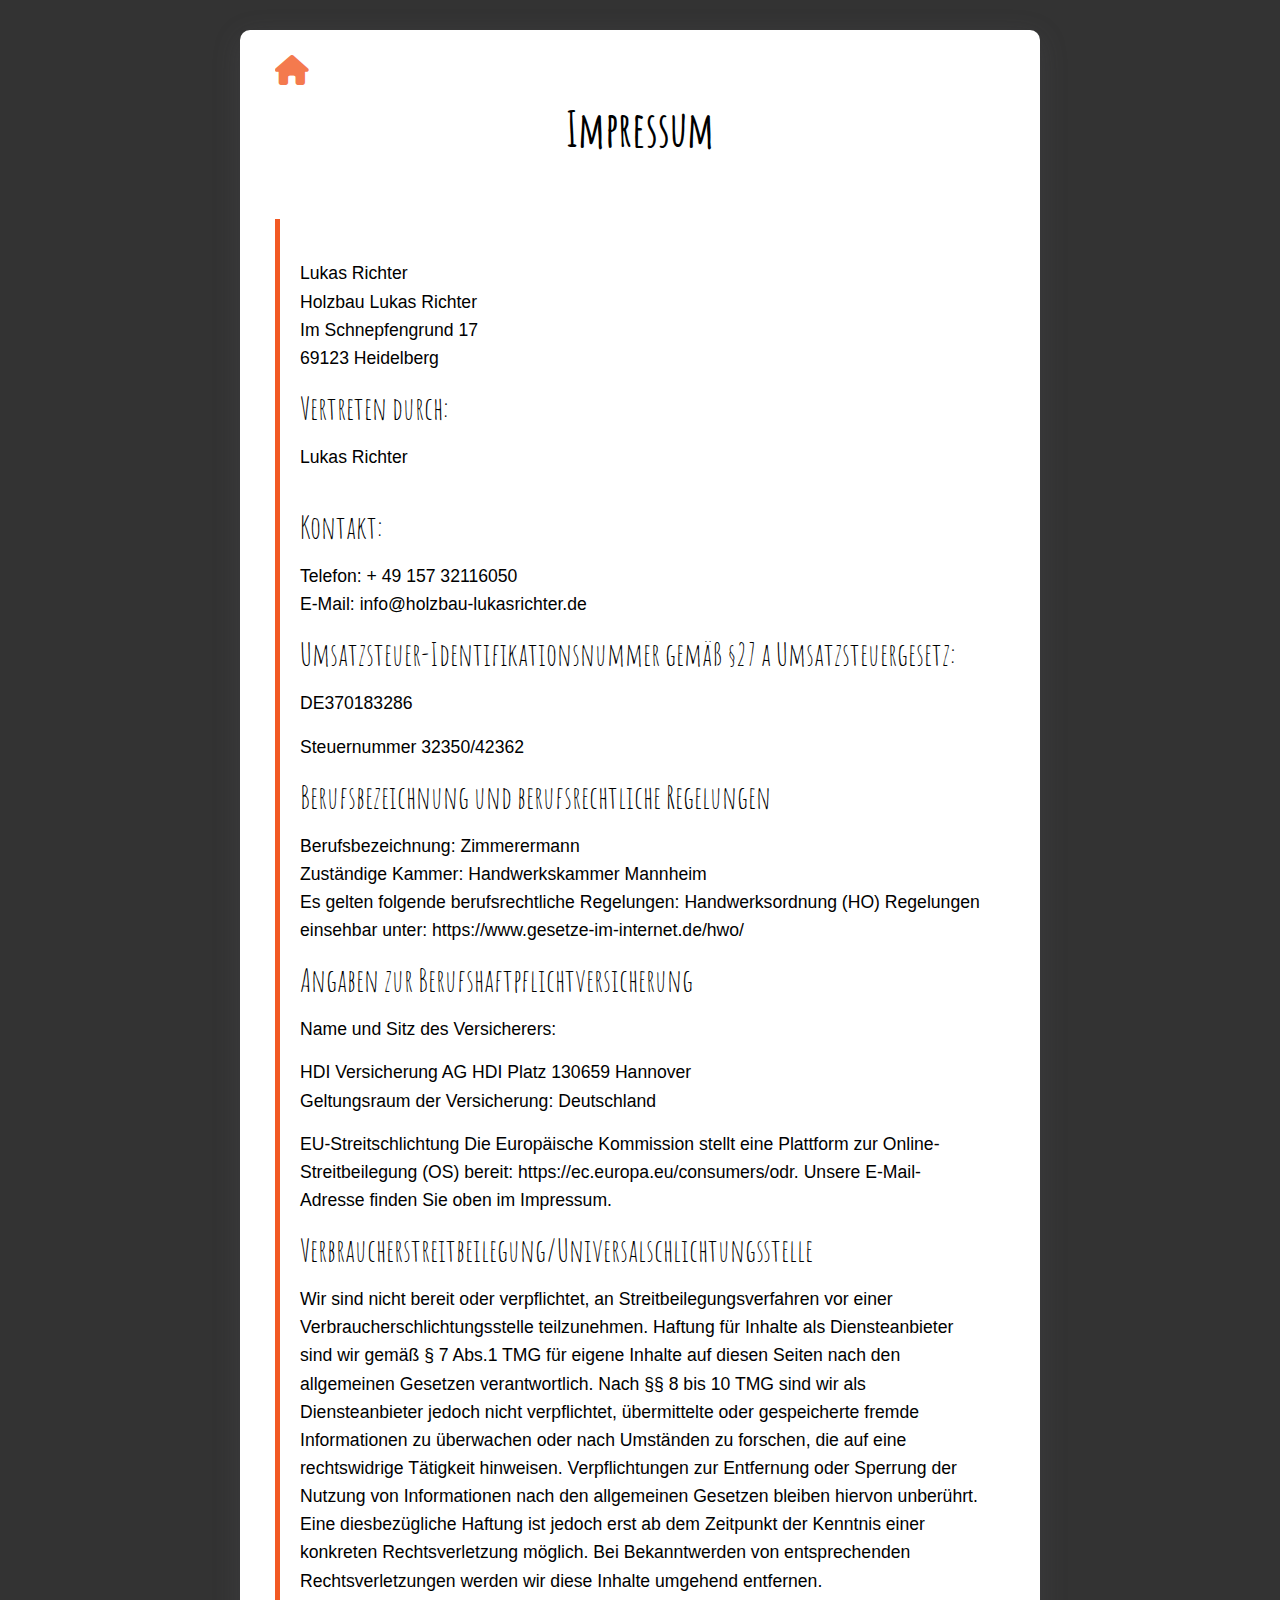
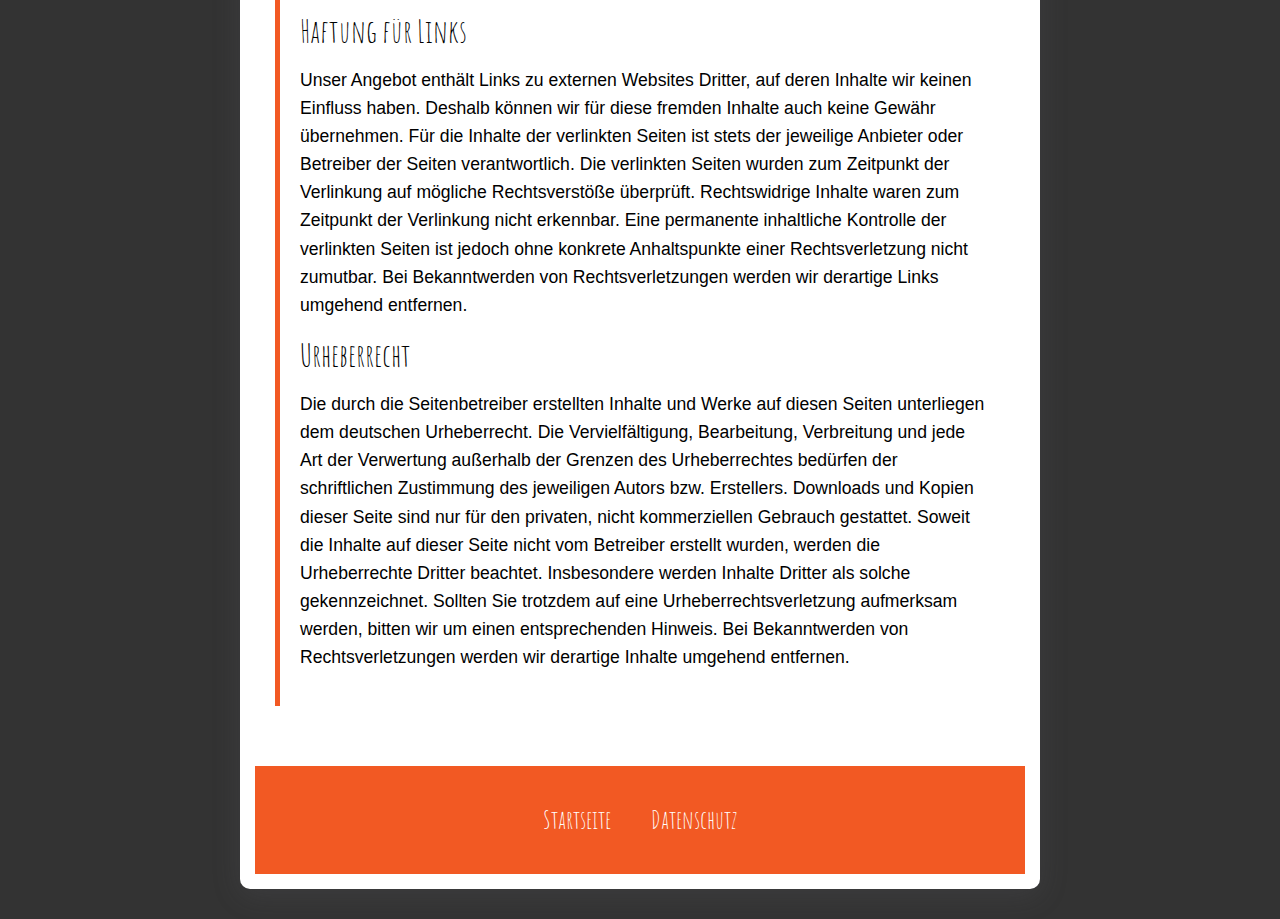
<file: impressum.html>
<!DOCTYPE html>
<html lang="de">
  <head>
    <meta charset="UTF-8" />
    <meta name="viewport" content="width=device-width, initial-scale=1.0" />
    <title>Impressum</title>
    <link rel="stylesheet" href="src/style.css" />
    <link
      rel="stylesheet"
      href="https://cdnjs.cloudflare.com/ajax/libs/font-awesome/6.0.0-beta3/css/all.min.css"
      <link
      rel="preconnect"
      href="https://fonts.googleapis.com"
    />
    <link rel="preconnect" href="https://fonts.gstatic.com" crossorigin />
    <link
      href="https://fonts.googleapis.com/css2?family=Amatic+SC:wght@400;700&family=Poppins:ital,wght@0,100;0,200;0,300;0,400;0,500;0,600;0,700;0,800;0,900;1,100;1,200;1,300;1,400;1,500;1,600;1,700;1,800;1,900&family=Roboto:ital,wght@0,100;0,300;0,400;0,500;0,700;0,900;1,100;1,300;1,400;1,500;1,700;1,900&family=Tillana:wght@400;600;700&display=swap"
      rel="stylesheet"
    />
  </head>

  <body class="container" id="container">
    <nav class="navHome">
      <ul>
        <li>
          <a href="index.html" class="home-icon">
            <i class="fa-solid fa-house" id="icon"></i
          ></a>
        </li>
      </ul>
    </nav>
    <h1>Impressum</h1>
    <main>
      <section class="about-me">
        <br />
        <p>
          Lukas Richter <br />
          Holzbau Lukas Richter <br />
          Im Schnepfengrund 17 <br />
          69123 Heidelberg

          <br />
        </p>
        <h2>Vertreten durch:</h2>
        <p>Lukas Richter</p>
        <br />
        <h2>Kontakt:</h2>
        <p>
          Telefon: + 49 157 32116050
          <br />
          E-Mail: info@holzbau-lukasrichter.de
        </p>

        <h2>
          Umsatzsteuer-Identifikationsnummer gemäß §27 a Umsatzsteuergesetz:
        </h2>
        <p>DE370183286</p>
        <p>Steuernummer 32350/42362</p>

        <h2>Berufsbezeichnung und berufsrechtliche Regelungen</h2>
        <p>
          Berufsbezeichnung: Zimmerermann
          <br />Zuständige Kammer: Handwerkskammer Mannheim <br />Es gelten
          folgende berufsrechtliche Regelungen: Handwerksordnung (HO) Regelungen
          einsehbar unter: https://www.gesetze-im-internet.de/hwo/
        </p>

        <h2>Angaben zur Berufshaftpflichtversicherung</h2>

        <p>Name und Sitz des Versicherers:</p>

        <p>
          HDI Versicherung AG HDI Platz 130659 Hannover <br />
          Geltungsraum der Versicherung: Deutschland
        </p>
        <p>
          EU-Streitschlichtung Die Europäische Kommission stellt eine Plattform
          zur Online-Streitbeilegung (OS) bereit:
          https://ec.europa.eu/consumers/odr. Unsere E-Mail-Adresse finden Sie
          oben im Impressum.
        </p>

        <h2>Verbraucherstreitbeilegung/Universalschlichtungsstelle</h2>
        <p>
          Wir sind nicht bereit oder verpflichtet, an Streitbeilegungsverfahren
          vor einer Verbraucherschlichtungsstelle teilzunehmen. Haftung für
          Inhalte als Diensteanbieter sind wir gemäß § 7 Abs.1 TMG für eigene
          Inhalte auf diesen Seiten nach den allgemeinen Gesetzen
          verantwortlich. Nach §§ 8 bis 10 TMG sind wir als Diensteanbieter
          jedoch nicht verpflichtet, übermittelte oder gespeicherte fremde
          Informationen zu überwachen oder nach Umständen zu forschen, die auf
          eine rechtswidrige Tätigkeit hinweisen. Verpflichtungen zur Entfernung
          oder Sperrung der Nutzung von Informationen nach den allgemeinen
          Gesetzen bleiben hiervon unberührt. Eine diesbezügliche Haftung ist
          jedoch erst ab dem Zeitpunkt der Kenntnis einer konkreten
          Rechtsverletzung möglich. Bei Bekanntwerden von entsprechenden
          Rechtsverletzungen werden wir diese Inhalte umgehend entfernen.
        </p>

        <h2>Haftung für Links</h2>
        <p>
          Unser Angebot enthält Links zu externen Websites Dritter, auf deren
          Inhalte wir keinen Einfluss haben. Deshalb können wir für diese
          fremden Inhalte auch keine Gewähr übernehmen. Für die Inhalte der
          verlinkten Seiten ist stets der jeweilige Anbieter oder Betreiber der
          Seiten verantwortlich. Die verlinkten Seiten wurden zum Zeitpunkt der
          Verlinkung auf mögliche Rechtsverstöße überprüft. Rechtswidrige
          Inhalte waren zum Zeitpunkt der Verlinkung nicht erkennbar. Eine
          permanente inhaltliche Kontrolle der verlinkten Seiten ist jedoch ohne
          konkrete Anhaltspunkte einer Rechtsverletzung nicht zumutbar. Bei
          Bekanntwerden von Rechtsverletzungen werden wir derartige Links
          umgehend entfernen.
        </p>

        <h2>Urheberrecht</h2>
        <p>
          Die durch die Seitenbetreiber erstellten Inhalte und Werke auf diesen
          Seiten unterliegen dem deutschen Urheberrecht. Die Vervielfältigung,
          Bearbeitung, Verbreitung und jede Art der Verwertung außerhalb der
          Grenzen des Urheberrechtes bedürfen der schriftlichen Zustimmung des
          jeweiligen Autors bzw. Erstellers. Downloads und Kopien dieser Seite
          sind nur für den privaten, nicht kommerziellen Gebrauch gestattet.
          Soweit die Inhalte auf dieser Seite nicht vom Betreiber erstellt
          wurden, werden die Urheberrechte Dritter beachtet. Insbesondere werden
          Inhalte Dritter als solche gekennzeichnet. Sollten Sie trotzdem auf
          eine Urheberrechtsverletzung aufmerksam werden, bitten wir um einen
          entsprechenden Hinweis. Bei Bekanntwerden von Rechtsverletzungen
          werden wir derartige Inhalte umgehend entfernen.
        </p>
      </section>
    </main>
    <footer>
      <nav>
        <ul>
          <li><a href="index.html">Startseite</a></li>
          <li><a href="datenschutz.html">Datenschutz</a></li>
        </ul>
      </nav>
    </footer>
  </body>
</html>
</file>
<file: src/style.css>
* {
  margin: 0;
  padding: 0;
  box-sizing: border-box;
}

body,
html {
  color: white;
  background-color: #333333;
  min-height: 100vh;
}

h1 {
  text-align: center;
  font-size: 3em;
  color: #000;
  font-family: "Amatic SC", sans-serif;
}

h2,
h3 {
  font-family: "Amatic SC", sans-serif;
  font-weight: 400;
  font-style: normal;
  color: #000;
  margin-bottom: 20px;
}

p {
  font-family: Arial, Helvetica, sans-serif;
  color: #000;
  line-height: 150%;
  font-size: 1.25em;
}

img {
  object-fit: cover;
  object-position: center top;
  width: 100%;
  height: auto;
}

/* Main Content Styling */
main {
  padding: 40px 20px;
}

section {
  margin-bottom: 40px;
}

header {
  position: relative;
  width: 100%;
}

ul,
li {
  color: #000;
  padding: 10px;
  font-family: Arial, Helvetica, sans-serif;
  line-height: 1.5;
  font-size: 1.05em;
}

/* Standard Desktop */
.hero-image {
  background-image: url("src/img/Logo.jpeg");
  background-position: center;
  background-size: cover;
  height: 500px;
}

/* Tablet */
@media (max-width: 768px) {
  .hero-image {
    background-image: url("src/img/Logo.jpeg");
    height: 350px;
  }
}

/* Smartphone */
@media (max-width: 480px) {
  .hero-image {
    background-image: url("src/img/Logo.jpeg");
    background-position: center top;
    height: 250px;
  }
}
/* Header Styling */

.nav ul {
  list-style: none;
  display: flex;
  justify-content: center;
  gap: 5px;
}

.nav a {
  text-decoration: none;
  color: #000;
  font-weight: bold;
  padding: 5px 15px;
  transition: background-color 0.3s ease;
  font-size: 30px;
  font-family: "Amatic SC", sans-serif;
}

.nav a:hover {
  background-color: rgba(255, 255, 255, 0.2);
}

/* Für Tablets und kleinere Bildschirme (bis 768px) */
@media (max-width: 768px) {
  .nav ul {
    max-width: 90%; /* Breiter, damit es den Bildschirm besser ausfüllt */
    margin: 5px auto;
    padding: 5px;
  }
}

/* Für Smartphones (bis 480px) */
@media (max-width: 480px) {
  .nav ul a {
    max-width: 95%; /* Noch breiter, fast über die gesamte Breite des Bildschirms */
    margin: 5px auto;
    padding: 2px;
    gap: 2px;
    text-align: left;
    font-size: 25px;
  }
}

.navHome li {
  display: inline;
  text-align: left;
}

.header-content h1 {
  font-size: 3rem;
  margin-bottom: 10px;
}

.header-content p {
  font-size: 1.25rem;
  margin-bottom: 20px;
}

.btn {
  padding: 10px 25px;
  color: #333333;
  background-color: #333;
  text-decoration: none;
  font-weight: bold;
  border-radius: 5px;
  transition: background-color 0.3s ease;
}

.btn:hover {
  background-color: #555;
}

.container {
  padding-top: 20px;
  font-family: "Amatic SC", sans-serif;
  font-weight: 400;
  font-style: normal;
  max-width: 800px;
  margin: 30px auto;
  padding: 15px;
  box-shadow: rgba(100, 100, 111, 0.2) 0px 7px 29px 0px;
  border-radius: 10px;
  background-color: #fff;
}

/* Für Tablets und kleinere Bildschirme (bis 768px) */
@media (max-width: 768px) {
  .container {
    max-width: 90%; /* Breiter, damit es den Bildschirm besser ausfüllt */
    margin: 20px auto;
    padding: 10px;
  }
}

/* Für Smartphones (bis 480px) */
@media (max-width: 480px) {
  .container {
    max-width: 95%; /* Noch breiter, fast über die gesamte Breite des Bildschirms */
    padding: 8px;
    margin: 10px auto;
  }
}

/* Über mich Sektion */
.about-me {
  padding: 20px;
  margin: 20px 0;
  border-left: 5px solid #f25923;
  padding-bottom: 20px;
}

.about-me h2 {
  font-size: 2em;
  margin-bottom: 15px;
  color: #000;
}

.about-me p {
  font-size: 1.1em;
  line-height: 1.6;
  margin-bottom: 15px;
}

.instagram-link {
  color: #f25923;
  text-decoration: none;
  font-weight: bold;
  font-size: 38px;
}

.instagram-link:hover {
  text-decoration: underline;
}

/* Portfolio-Sektion */

.portfolio {
  display: grid;
  grid-template-columns: repeat(auto-fit, minmax(250px, 1fr));
  gap: 20px;
  margin: 0 auto;
  padding-top: 20px;
}

.leistungsportfolio {
  padding-top: 80px;
  font-size: 2em;
}
.portfolio-item {
  background-color: rgba(
    49,
    48,
    48,
    0.9
  ); /* Weißer Hintergrund mit 50% Transparenz */

  padding: 15px;
  border-radius: 8px;
  box-shadow: 0 0 10px rgba(0, 0, 0, 0.1);
  text-align: center;
  color: #ffffff;
}

.portfolio-item h2 {
  color: #ffffff;
  margin: 15px 0;
}

.portfolio-item p {
  margin-bottom: 15px;
  color: #ffffff;
  text-align: left;
  padding-left: 15px;
  font-size: 15px;
}

#icon {
  font-size: 30px;
  opacity: 80%;
  color: #f25923;
}

/* Kontakt Sektion */
.contact {
  margin: 20px 0;
  padding-top: 50px;
}

.contact h2 {
  font-size: 2em;
  margin-bottom: 15px;
  margin: 0 auto;
  color: #000;
}

.contact-container {
  margin: 20px 0;
  border-left: 5px solid #f25923;
  padding: 20px;
  margin: 20px 0;
}

.contact-info p {
  font-size: 1.1em;
  line-height: 1;
  margin-bottom: 5px;
}

/* Footer */
footer {
  background: #f25923;
  color: white;
  text-align: center;
  padding: 15px 0;
}

footer nav ul {
  list-style: none;
  display: flex;
  justify-content: center;
  font-size: 1.5em;
}

footer nav ul li {
  margin: 0 10px;
  font-family: "Amatic SC", sans-serif;
}

footer nav ul li a {
  color: white;
  text-decoration: none;
}

footer nav ul li a:hover {
  text-decoration: underline;
}

/* Responsive Design */
@media (max-width: 768px) {
  .contact-container {
    flex-direction: column;
  }

  .contact-info,
  .map {
    width: 100%;
  }

  h1 {
    font-size: 2.5em;
  }
  .hero-image {
    height: 50vh;
  }
}
/* Stil für das Home-Icon */
.home-icon i {
  font-size: 24px; /* Größe des Icons anpassen */
  color: #333;
  transition: color 0.3s ease, transform 0.3s ease; /* Farbe und Vergrößerung bei Hover */
}

.home-icon i:hover {
  color: #007bff; /* Farbe beim Hover */
  transform: scale(1.2); /* Vergrößerung beim Hover */
}

.home-icon img {
  width: 50px; /* Größe des Icons anpassen */
  height: auto;
  transition: transform 0.3s ease; /* Für einen Hover-Effekt */
}

.home-icon img:hover {
  transform: scale(1.1); /* Vergrößern bei Hover */
}
</file>
